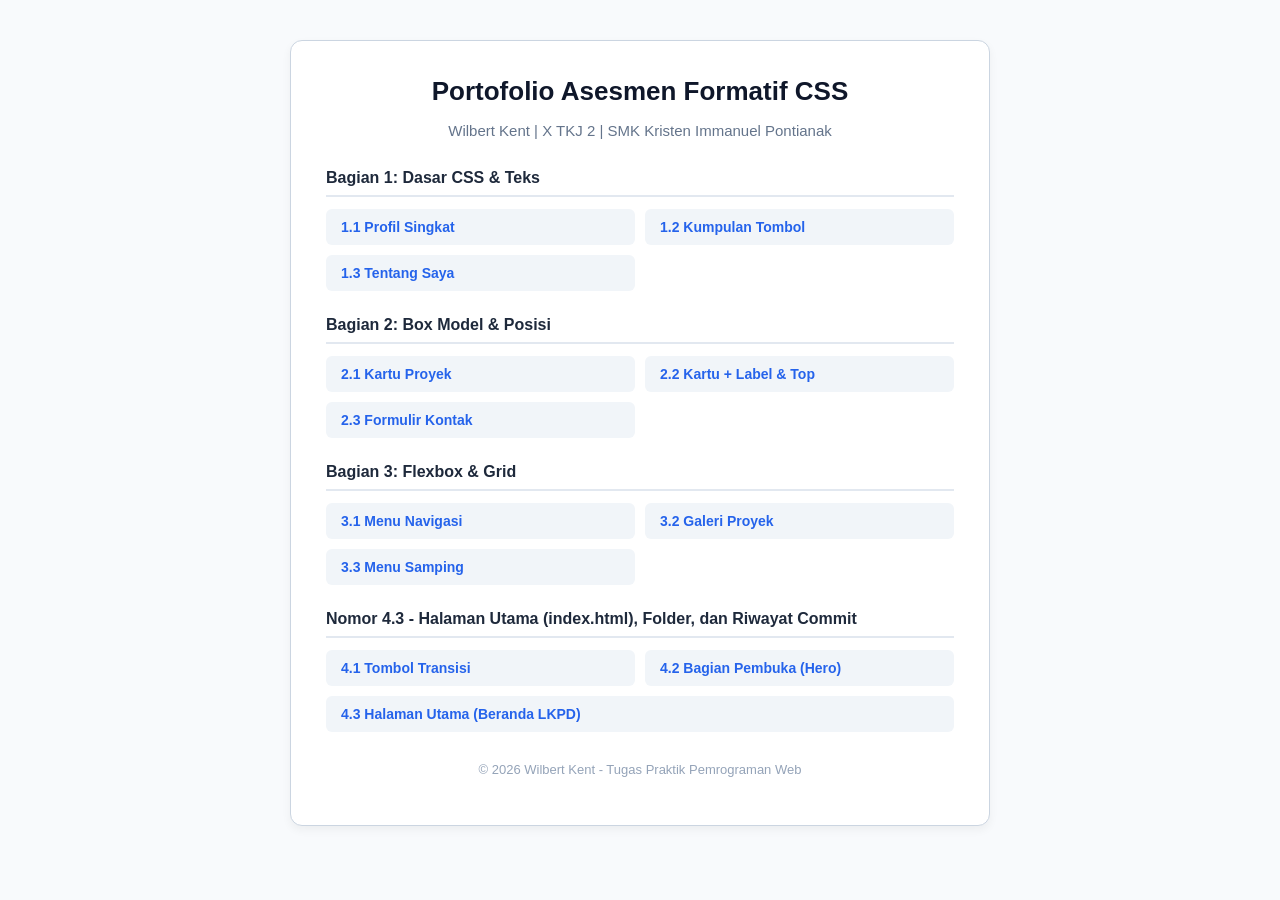
<file: index.html>
<!doctype html>
<html lang="id">
  <head>
    <meta charset="UTF-8" />
    <title>Portofolio Utama - Wilbert Kent</title>
    <style>
      * {
        box-sizing: border-box;
      }

      body {
        background-color: #f8fafc;
        font-family: Arial, sans-serif;
        margin: 0;
        padding: 40px;
      }

      .container {
        max-width: 700px;
        margin: 0 auto;
        background: #ffffff;
        padding: 35px;
        border-radius: 12px;
        box-shadow: 0 4px 10px rgba(0, 0, 0, 0.05);
        border: 1px solid #cbd5e1;
      }

      h1 {
        color: #0f172a;
        font-size: 26px;
        text-align: center;
        margin-top: 0;
        margin-bottom: 5px;
      }

      .subtitle {
        text-align: center;
        color: #64748b;
        font-size: 15px;
        margin-bottom: 30px;
      }

      /* Daftar Navigasi Menu Tugas */
      .menu-section {
        margin-bottom: 25px;
      }

      .menu-section h3 {
        color: #1e293b;
        font-size: 16px;
        border-bottom: 2px solid #e2e8f0;
        padding-bottom: 8px;
        margin-bottom: 12px;
      }

      .menu-list {
        list-style: none;
        padding: 0;
        margin: 0;
        display: grid;
        grid-template-columns: 1fr 1fr;
        gap: 10px;
      }

      .menu-list li a {
        display: block;
        background-color: #f1f5f9;
        color: #2563eb;
        padding: 10px 15px;
        border-radius: 6px;
        text-decoration: none;
        font-size: 14px;
        font-weight: bold;
        transition:
          background-color 0.2s,
          color 0.2s;
      }

      .menu-list li a:hover {
        background-color: #2563eb;
        color: #ffffff;
      }

      /* Membuat tombol 4.3 melebar penuh menutupi 2 kolom bawah */
      .full-width {
        grid-column: span 2;
      }

      footer {
        text-align: center;
        margin-top: 30px;
        color: #94a3b8;
        font-size: 13px;
      }
    </style>
  </head>
  <body>
    <div class="container">
      <h1>Portofolio Asesmen Formatif CSS</h1>
      <p class="subtitle">
        Wilbert Kent | X TKJ 2 | SMK Kristen Immanuel Pontianak
      </p>

      <!-- Bagian 1: Dasar CSS & Teks -->
      <div class="menu-section">
        <h3>Bagian 1: Dasar CSS & Teks</h3>
        <ul class="menu-list">
          <li><a href="pages/profile.html">1.1 Profil Singkat</a></li>
          <li><a href="components/button-set.html">1.2 Kumpulan Tombol</a></li>
          <li><a href="pages/about.html">1.3 Tentang Saya</a></li>
        </ul>
      </div>

      <!-- Bagian 2: Box Model & Posisi -->
      <div class="menu-section">
        <h3>Bagian 2: Box Model & Posisi</h3>
        <ul class="menu-list">
          <li><a href="components/card.html">2.1 Kartu Proyek</a></li>
          <li>
            <a href="components/card-badge.html">2.2 Kartu + Label & Top</a>
          </li>
          <li><a href="pages/contact.html">2.3 Formulir Kontak</a></li>
        </ul>
      </div>

      <!-- Bagian 3: Flexbox & Grid -->
      <div class="menu-section">
        <h3>Bagian 3: Flexbox & Grid</h3>
        <ul class="menu-list">
          <li><a href="components/navbar.html">3.1 Menu Navigasi</a></li>
          <li><a href="pages/gallery.html">3.2 Galeri Proyek</a></li>
          <li><a href="components/sidebar.html">3.3 Menu Samping</a></li>
        </ul>
      </div>

      <!-- Nomor 4.3 - Halaman Utama & Transisi Lengkap 4.1 - 4.3 -->
      <div class="menu-section">
        <h3>
          Nomor 4.3 - Halaman Utama (index.html), Folder, dan Riwayat Commit
        </h3>
        <ul class="menu-list">
          <li>
            <a href="components/interactive.html">4.1 Tombol Transisi</a>
          </li>
          <li>
            <a href="pages/hero.html">4.2 Bagian Pembuka (Hero)</a>
          </li>
          <li class="full-width">
           <a href="main-portfolio.html">4.3 Halaman Utama (Beranda LKPD)</a>
          </li>
        </ul>
      </div>

      <footer>
        <p>&copy; 2026 Wilbert Kent - Tugas Praktik Pemrograman Web</p>
      </footer>
    </div>
  </body>
</html>
</file>
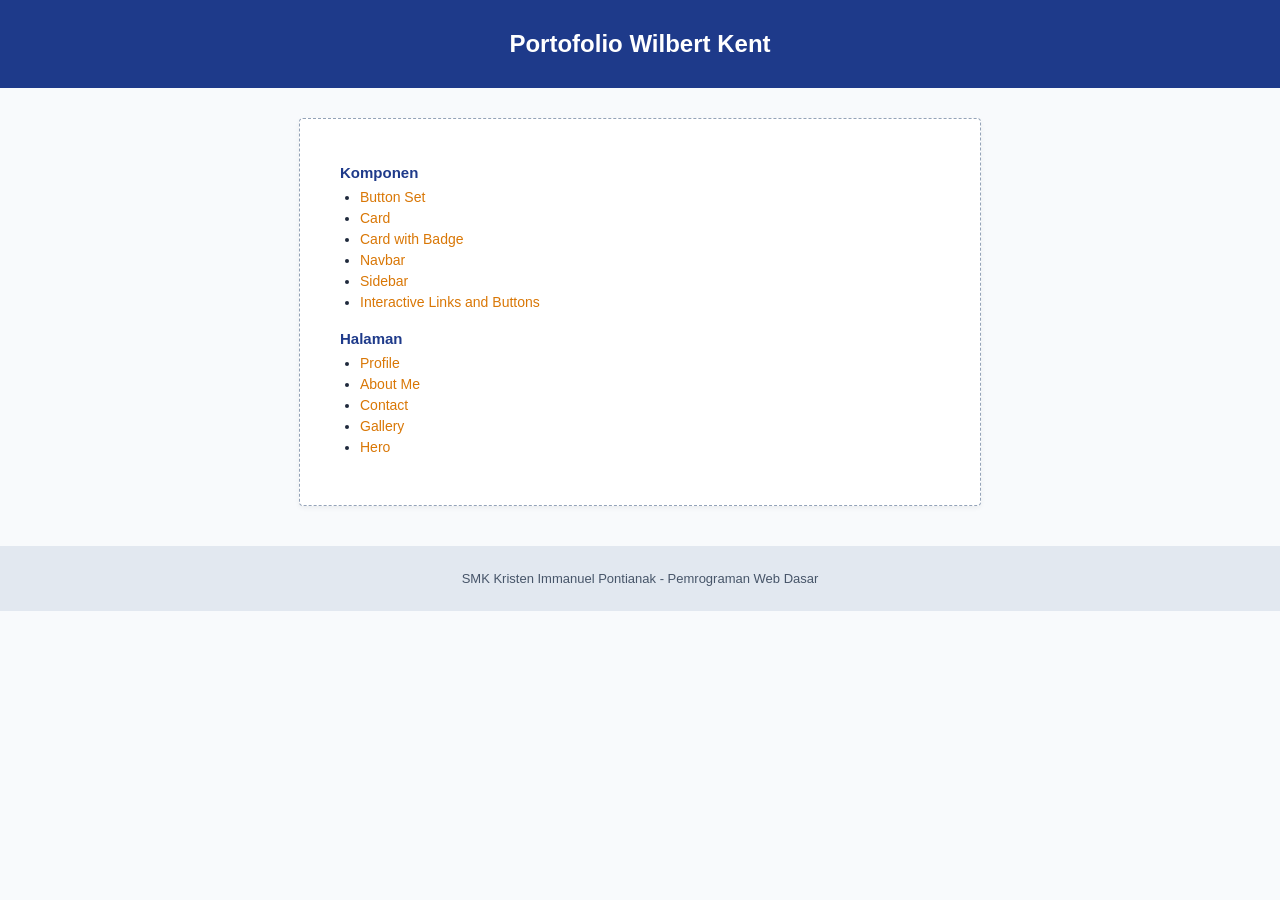
<file: main-portfolio.html>
<!doctype html>
<html lang="id">
  <head>
    <meta charset="UTF-8" />
    <title>Portofolio Wilbert Kent - Beranda LKPD</title>
    <!-- CSS Eksternal -->
    <link rel="stylesheet" href="styles/index.css" />
  </head>
  <body>
    <header>
      <h1>Portofolio Wilbert Kent</h1>
    </header>

    <main>
      <!-- Section Komponen (6 Tautan) -->
      <section id="components">
        <h2>Komponen</h2>
        <ul>
          <li><a href="components/button-set.html">Button Set</a></li>
          <li><a href="components/card.html">Card</a></li>
          <li><a href="components/card-badge.html">Card with Badge</a></li>
          <li><a href="components/navbar.html">Navbar</a></li>
          <li><a href="components/sidebar.html">Sidebar</a></li>
          <li>
            <a href="components/interactive.html"
              >Interactive Links and Buttons</a
            >
          </li>
        </ul>
      </section>

      <!-- Section Halaman (5 Tautan) -->
      <section id="pages">
        <h2>Halaman</h2>
        <ul>
          <li><a href="pages/profile.html">Profile</a></li>
          <li><a href="pages/about.html">About Me</a></li>
          <li><a href="pages/contact.html">Contact</a></li>
          <li><a href="pages/gallery.html">Gallery</a></li>
          <li><a href="pages/hero.html">Hero</a></li>
        </ul>
      </section>
    </main>

    <footer>
      <p>SMK Kristen Immanuel Pontianak - Pemrograman Web Dasar</p>
    </footer>
  </body>
</html>
</file>
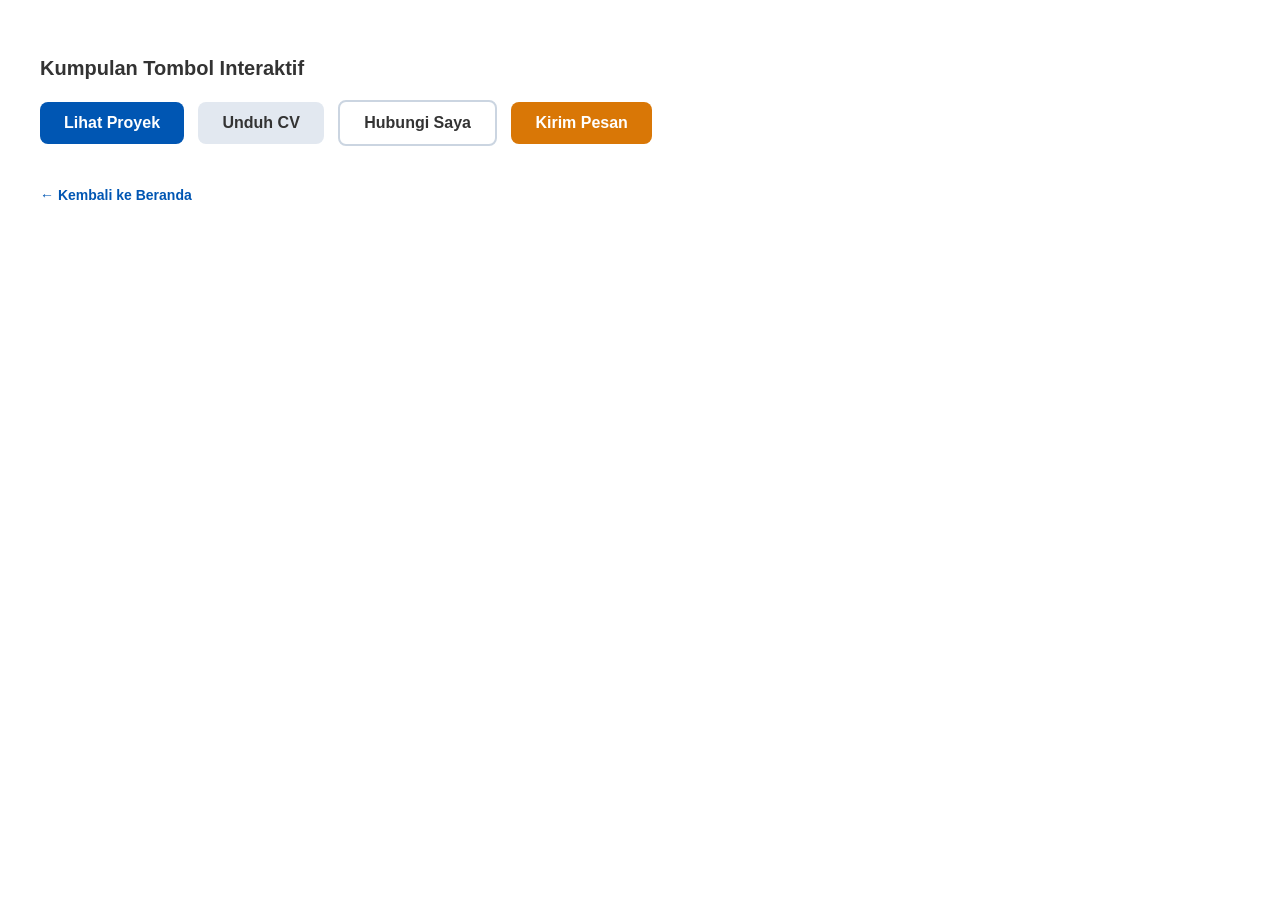
<file: components/button-set.html>
<!doctype html>
<html lang="id">
  <head>
    <meta charset="UTF-8" />
    <title>Kumpulan Tombol - Wilbert</title>
    <style>
      /* Pengaturan dasar halaman */
      body {
        background-color: #ffffff;
        font-family: Arial, sans-serif;
        margin: 0;
        padding: 40px;
      }

      h2 {
        color: #333;
        font-size: 20px;
        margin-bottom: 20px;
      }

      /* Pembungkus tombol */
      .button-group {
        margin-bottom: 30px;
      }

      /* Aturan utama untuk semua tombol (.btn) */
      .btn {
        display: inline-block;
        padding: 12px 24px;
        border-radius: 8px;
        font-weight: bold;
        text-decoration: none;
        margin-right: 10px;
        margin-bottom: 10px;
        cursor: pointer;
      }

      /* Warna latar belakang masing-masing tombol */
      .btn-primary {
        background-color: #0056b3;
        color: white;
      }

      /* Grouping selector untuk .btn-secondary dan .btn-outline (berbagi warna teks yang sama) */
      .btn-secondary,
      .btn-outline {
        color: #333;
      }

      .btn-secondary {
        background-color: #e2e8f0;
      }

      .btn-outline {
        background-color: #ffffff;
        border: 2px solid #cbd5e1;
      }

      .btn-send {
        background-color: #d97706;
        color: white;
      }

      /* Efek saat kursor menyentuh tombol (Pseudo-class :hover) */
      .btn-primary:hover {
        background-color: #004085;
      }

      .btn-secondary:hover {
        background-color: #cbd5e1;
      }

      .btn-outline:hover {
        background-color: #f1f5f9;
      }

      .btn-send:hover {
        background-color: #b45309;
      }
    </style>
  </head>
  <body>
    <main>
      <h2>Kumpulan Tombol Interaktif</h2>

      <!-- Div pembungkus tombol -->
      <div class="button-group">
        <a href="#" class="btn btn-primary">Lihat Proyek</a>
        <a href="#" class="btn btn-secondary">Unduh CV</a>
        <a href="#" class="btn btn-outline">Hubungi Saya</a>
        <a href="#" class="btn btn-send">Kirim Pesan</a>
      </div>
    </main>

    <!-- Tautan kembali ke beranda -->
    <footer>
      <a
        href="../index.html"
        style="
          color: #0056b3;
          text-decoration: none;
          font-size: 14px;
          font-weight: bold;
        "
        >← Kembali ke Beranda</a
      >
    </footer>
  </body>
</html>
</file>
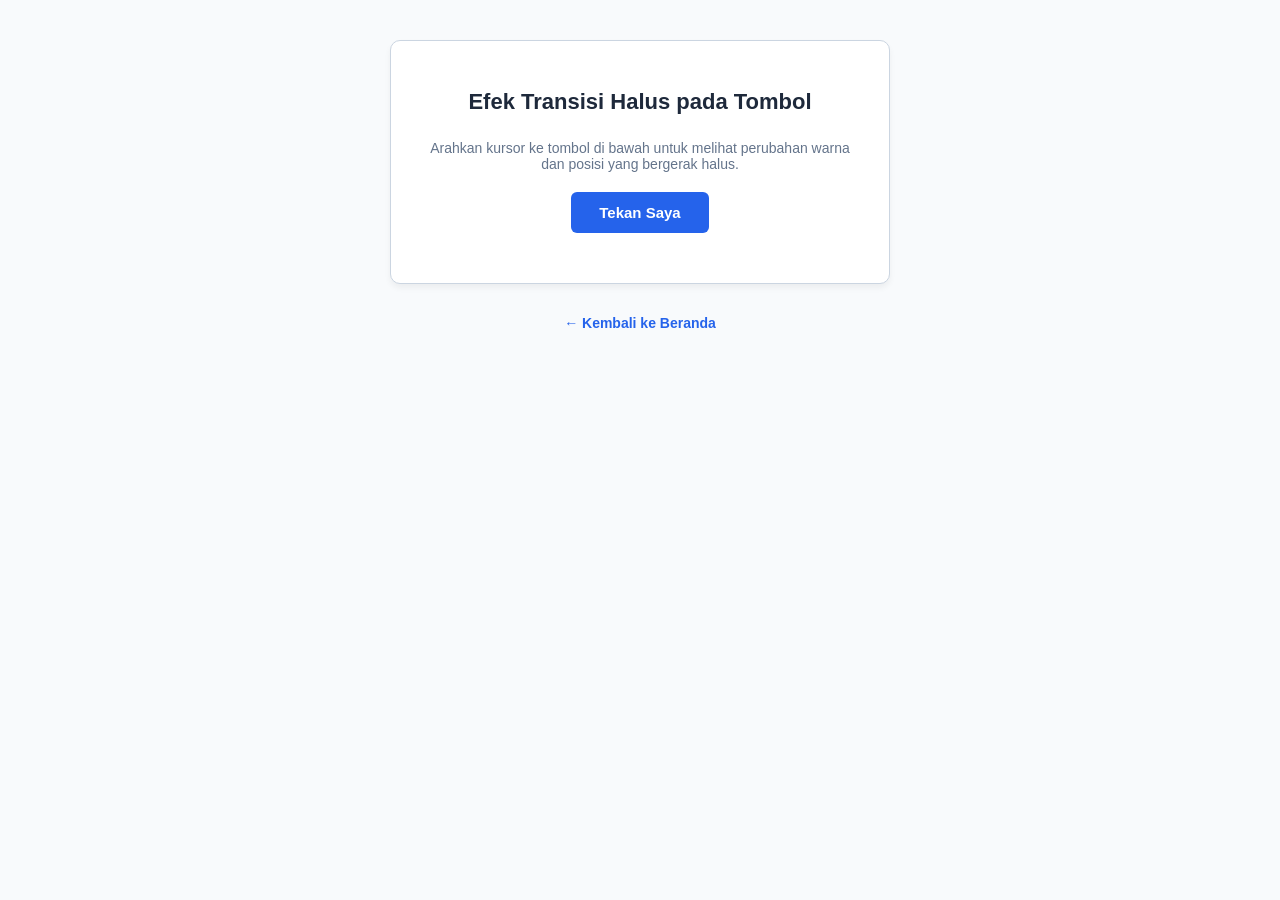
<file: components/button-transition.html>
<!doctype html>
<html lang="id">
  <head>
    <meta charset="UTF-8" />
    <title>Tombol Transisi Halus - Wilbert</title>
    <style>
      * {
        box-sizing: border-box;
      }

      body {
        background-color: #f8fafc;
        font-family: Arial, sans-serif;
        margin: 0;
        padding: 40px;
        text-align: center;
      }

      .container {
        max-width: 500px;
        margin: 0 auto;
        background: #ffffff;
        padding: 30px;
        border-radius: 10px;
        box-shadow: 0 4px 6px rgba(0, 0, 0, 0.05);
        border: 1px solid #cbd5e1;
      }

      h2 {
        color: #1e293b;
        font-size: 22px;
        margin-bottom: 25px;
      }

      /* Tombol dasar dengan transisi halus */
      .btn {
        display: inline-block;
        background-color: #2563eb;
        color: white;
        padding: 12px 28px;
        border-radius: 6px;
        text-decoration: none;
        font-weight: bold;
        font-size: 15px;
        margin-bottom: 20px;
        /* Properti transition untuk membuat efek bergerak halus */
        transition:
          background-color 0.3s ease,
          transform 0.2s ease,
          box-shadow 0.3s ease;
      }

      /* Efek saat kursor menyentuh tombol pertama */
      .btn:hover {
        background-color: #1d4ed8;
        transform: translateY(-3px);
        box-shadow: 0 6px 12px rgba(37, 99, 235, 0.2);
      }

      /* Footer dan tautan kembali */
      footer {
        text-align: center;
        margin-top: 30px;
      }

      footer a {
        color: #2563eb;
        text-decoration: none;
        font-weight: bold;
        font-size: 14px;
      }
    </style>
  </head>
  <body>
    <main>
      <div class="container">
        <h2>Efek Transisi Halus pada Tombol</h2>
        <p style="color: #64748b; font-size: 14px; margin-bottom: 20px">
          Arahkan kursor ke tombol di bawah untuk melihat perubahan warna dan
          posisi yang bergerak halus.
        </p>

        <!-- Tombol Interaktif -->
        <a href="#" class="btn">Tekan Saya</a>
      </div>
    </main>

    <footer>
      <a href="../index.html">&larr; Kembali ke Beranda</a>
    </footer>
  </body>
</html>
</file>
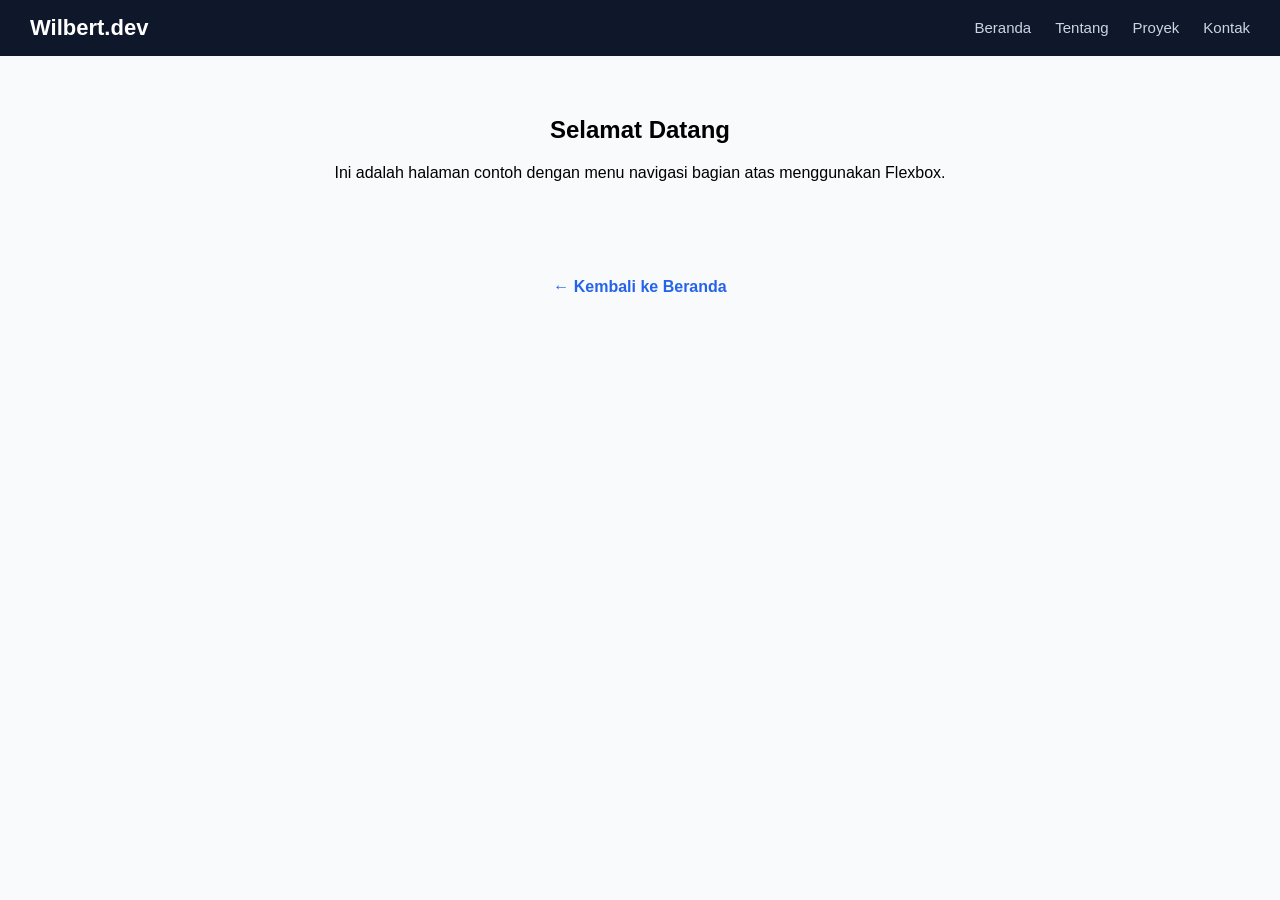
<file: components/navbar.html>
<!doctype html>
<html lang="id">
  <head>
    <meta charset="UTF-8" />
    <title>Menu Navigasi - Wilbert</title>
    <!-- Menyambungkan ke file CSS eksternal -->
    <link rel="stylesheet" href="../styles/navbar.css" />
  </head>
  <body>
    <!-- Header dengan ID main-header -->
    <header id="main-header">
      <nav class="navbar">
        <!-- Logo di sebelah kiri -->
        <div class="logo">Wilbert.dev</div>

        <!-- Daftar menu navigasi di sebelah kanan -->
        <ul class="nav-menu">
          <li><a href="#">Beranda</a></li>
          <li><a href="#">Tentang</a></li>
          <li><a href="#">Proyek</a></li>
          <li><a href="#">Kontak</a></li>
        </ul>
      </nav>
    </header>

    <!-- Isi pengisi halaman -->
    <main style="padding: 40px; text-align: center">
      <h2>Selamat Datang</h2>
      <p>
        Ini adalah halaman contoh dengan menu navigasi bagian atas menggunakan
        Flexbox.
      </p>
    </main>

    <!-- Tautan kembali ke beranda -->
    <footer style="text-align: center; margin-top: 40px">
      <a
        href="../index.html"
        style="color: #2563eb; text-decoration: none; font-weight: bold"
        >← Kembali ke Beranda</a
      >
    </footer>
  </body>
</html>
</file>
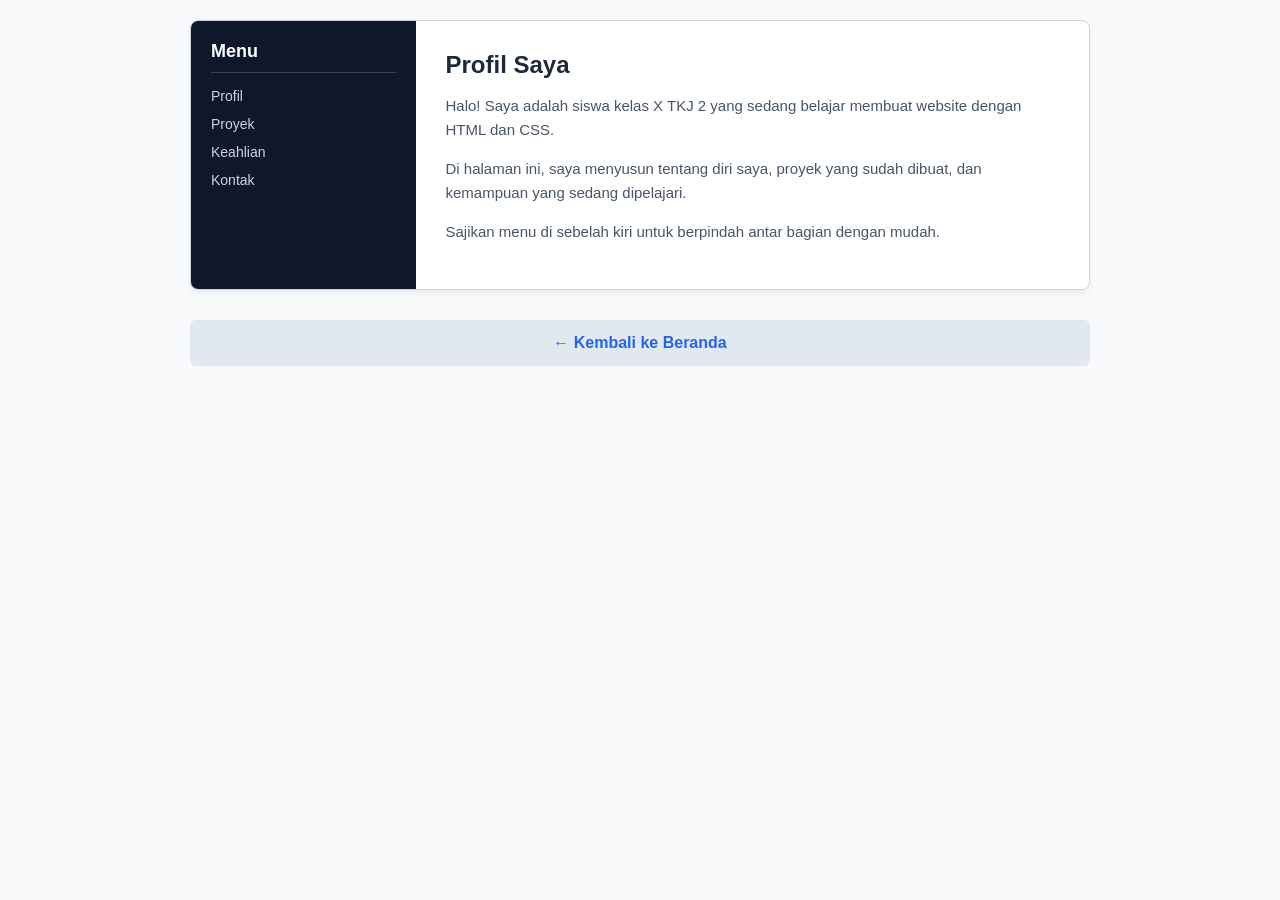
<file: components/sidebar.html>
<!doctype html>
<html lang="id">
  <head>
    <meta charset="UTF-8" />
    <title>Menu Samping (Sidebar) - Wilbert</title>
    <style>
      /* Selector universal untuk box-sizing */
      * {
        box-sizing: border-box;
      }

      body {
        margin: 0;
        font-family: Arial, sans-serif;
        background-color: #f8fafc;
        padding: 20px;
      }

      /* Layout dua kolom menggunakan Flexbox */
      .layout {
        display: flex;
        max-width: 900px;
        margin: 0 auto;
        background-color: #ffffff;
        border-radius: 8px;
        overflow: hidden;
        box-shadow: 0 4px 6px rgba(0, 0, 0, 0.05);
        border: 1px solid #cbd5e1;
      }

      /* Sidebar (Menu di kiri, lebar 25%) */
      #sidebar {
        width: 25%;
        background-color: #0f172a;
        color: #ffffff;
        padding: 20px;
      }

      #sidebar h3 {
        font-size: 18px;
        margin-top: 0;
        margin-bottom: 15px;
        border-bottom: 1px solid #334155;
        padding-bottom: 10px;
      }

      #sidebar nav {
        display: flex;
        flex-direction: column;
        gap: 12px;
      }

      #sidebar a {
        color: #cbd5e1;
        text-decoration: none;
        font-size: 14px;
      }

      #sidebar a:hover {
        color: #ffffff;
        text-decoration: underline;
      }

      /* Konten utama di sebelah kanan (lebar 75%) */
      .main-content {
        width: 75%;
        padding: 30px;
      }

      .main-content h1 {
        color: #1e293b;
        font-size: 24px;
        margin-top: 0;
        margin-bottom: 15px;
      }

      .main-content p {
        color: #475569;
        font-size: 15px;
        line-height: 1.6;
        margin-bottom: 15px;
      }

      /* Footer dengan latar belakang abu-abu dan rata tengah */
      footer {
        text-align: center;
        margin-top: 30px;
        background-color: #e2e8f0;
        padding: 14px;
        border-radius: 6px;
        max-width: 900px;
        margin-left: auto;
        margin-right: auto;
      }

      footer a {
        color: #2563eb;
        text-decoration: none;
        font-weight: bold;
      }
    </style>
  </head>
  <body>
    <!-- Pembungkus Layout Dua Kolom -->
    <div class="layout">
      <!-- Menu Samping (Sidebar) di Kiri -->
      <aside id="sidebar">
        <h3>Menu</h3>
        <nav>
          <a href="#">Profil</a>
          <a href="#">Proyek</a>
          <a href="#">Keahlian</a>
          <a href="#">Kontak</a>
        </nav>
      </aside>

      <!-- Isi Halaman Utama di Kanan -->
      <main class="main-content">
        <h1>Profil Saya</h1>
        <p>
          Halo! Saya adalah siswa kelas X TKJ 2 yang sedang belajar membuat
          website dengan HTML dan CSS.
        </p>
        <p>
          Di halaman ini, saya menyusun tentang diri saya, proyek yang sudah
          dibuat, dan kemampuan yang sedang dipelajari.
        </p>
        <p>
          Sajikan menu di sebelah kiri untuk berpindah antar bagian dengan
          mudah.
        </p>
      </main>
    </div>

    <!-- Footer di luar layout -->
    <footer>
      <a href="../index.html">&larr; Kembali ke Beranda</a>
    </footer>
  </body>
</html>
</file>
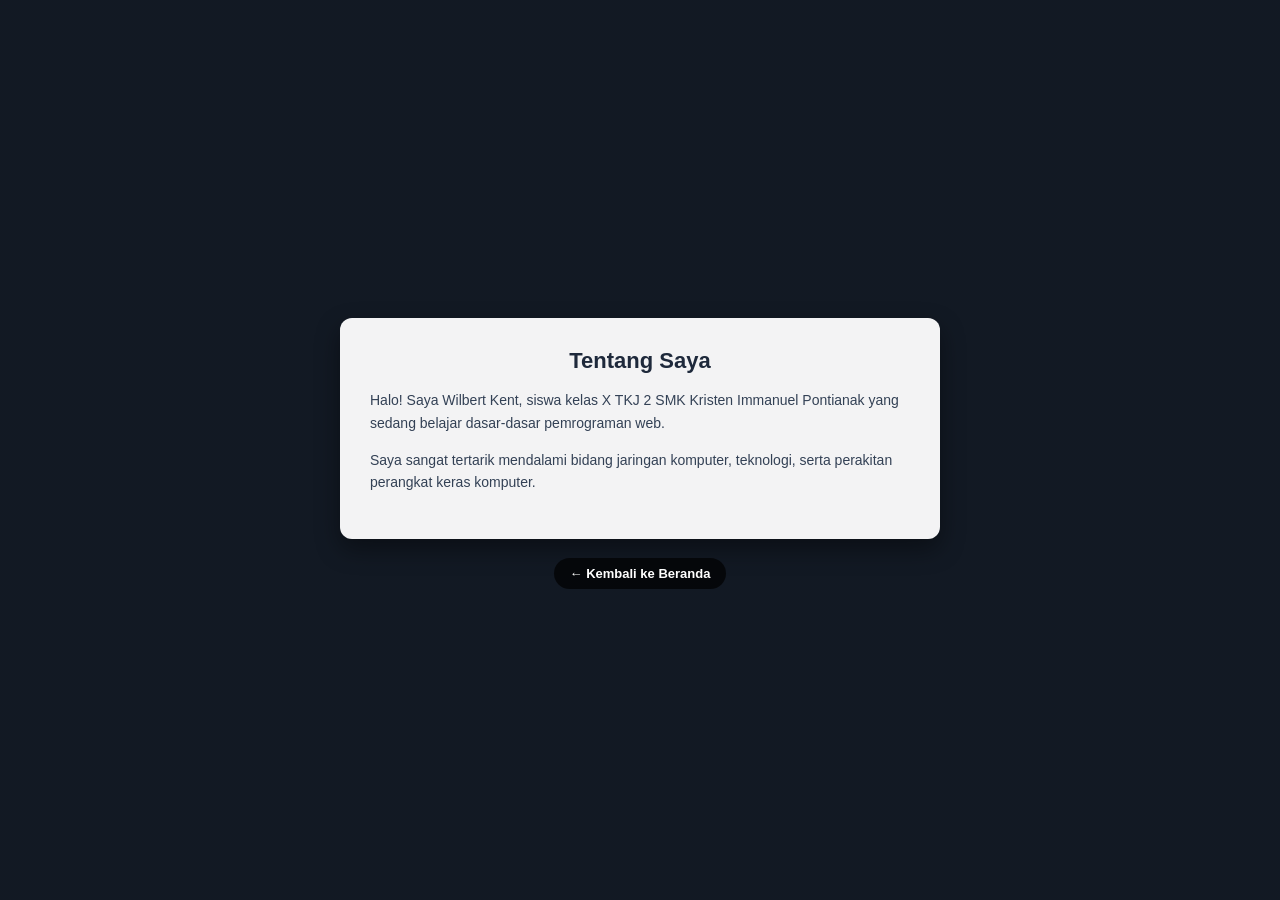
<file: pages/about.html>
<!doctype html>
<html lang="id">
  <head>
    <meta charset="UTF-8" />
    <title>Tentang Saya - Wilbert</title>
    <style>
      * {
        box-sizing: border-box;
      }

      body {
        margin: 0;
        padding: 0;
        min-height: 100vh;
        font-family: Arial, sans-serif;
        background-color: #1e293b;
        background-image:
          linear-gradient(rgba(0, 0, 0, 0.4), rgba(0, 0, 0, 0.4)),
          url("https://images.unsplash.com/photo-1448375240586-882707db888b?q=80&w=1600&auto=format&fit=crop");
        background-size: cover;
        background-position: center;
        background-repeat: no-repeat;
        display: flex;
        flex-direction: column;
        justify-content: center;
        align-items: center;
      }

      .about-card {
        background: rgba(255, 255, 255, 0.95);
        max-width: 600px;
        width: 90%;
        padding: 30px;
        border-radius: 12px;
        box-shadow: 0 10px 25px rgba(0, 0, 0, 0.4);
        text-align: center;
      }

      .about-card h2 {
        margin-top: 0;
        color: #1e293b;
        font-size: 22px;
        margin-bottom: 15px;
      }

      .about-card p {
        font-size: 14px;
        color: #334155;
        line-height: 1.6;
        margin-bottom: 15px;
        text-align: left;
      }

      .back-link {
        margin-top: 25px;
        text-align: center;
      }

      .back-link a {
        color: #ffffff;
        background-color: rgba(0, 0, 0, 0.7);
        padding: 8px 16px;
        border-radius: 20px;
        text-decoration: none;
        font-size: 13px;
        font-weight: bold;
      }

      .back-link a:hover {
        background-color: rgba(0, 0, 0, 0.9);
      }
    </style>
  </head>
  <body>
    <div class="about-card">
      <h2>Tentang Saya</h2>
      <p>
        Halo! Saya Wilbert Kent, siswa kelas X TKJ 2 SMK Kristen Immanuel
        Pontianak yang sedang belajar dasar-dasar pemrograman web.
      </p>
      <p>
        Saya sangat tertarik mendalami bidang jaringan komputer, teknologi,
        serta perakitan perangkat keras komputer.
      </p>
    </div>

    <div class="back-link">
      <a href="../index.html">&larr; Kembali ke Beranda</a>
    </div>
  </body>
</html>
</file>
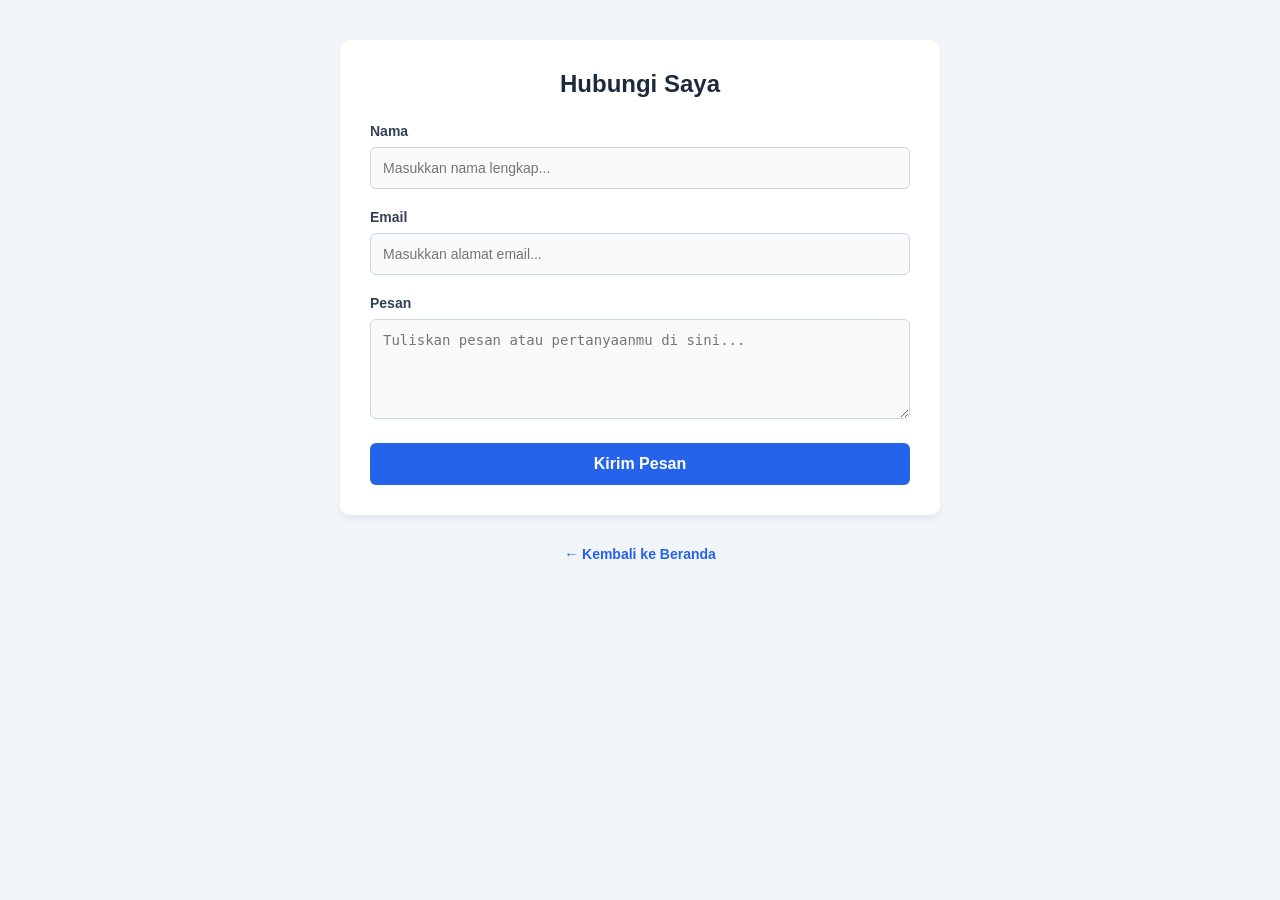
<file: pages/contact.html>
<!DOCTYPE html>
<html lang="id">
<head>
    <meta charset="UTF-8">
    <title>Formulir Kontak - Wilbert</title>
    <style>
        * {
            box-sizing: border-box;
        }

        body {
            background-color: #f1f5f9;
            font-family: Arial, sans-serif;
            margin: 0;
            padding: 40px;
        }

        /* Pengaturan bagian kontak dengan ID #contact */
        #contact {
            max-width: 600px;
            margin: 0 auto;
            background-color: #ffffff;
            padding: 30px;
            border-radius: 10px;
            box-shadow: 0 4px 6px rgba(0, 0, 0, 0.05);
        }

        /* Judul h2 di dalam form */
        .contact-form h2 {
            text-align: center;
            color: #1e293b;
            font-size: 24px;
            margin-top: 0;
            margin-bottom: 25px;
        }

        /* Jarak antar form-group */
        .form-group {
            margin-bottom: 20px;
        }

        /* Label dengan selector descendant */
        .form-group label {
            display: block;
            font-weight: bold;
            color: #334155;
            margin-bottom: 8px;
            font-size: 14px;
        }

        /* Kotak input dan textarea (Grouping dan Descendant) */
        .form-group input, 
        .form-group textarea {
            width: 100%;
            padding: 12px;
            border: 1px solid #cbd5e1;
            border-radius: 6px;
            font-size: 14px;
            color: #1e293b;
            background-color: #f8fafc;
        }

        .form-group textarea {
            resize: vertical;
            height: 100px;
        }

        /* Efek saat kotak isian diklik (Pseudo-class :focus) */
        .form-group input:focus, 
        .form-group textarea:focus {
            outline: none;
            border-color: #2563eb;
            background-color: #ffffff;
            box-shadow: 0 0 0 3px rgba(37, 99, 235, 0.1);
        }

        /* Tombol Kirim Pesan */
        .btn-submit {
            display: block;
            width: 100%;
            background-color: #2563eb;
            color: white;
            padding: 12px;
            border: none;
            border-radius: 6px;
            font-size: 16px;
            font-weight: bold;
            cursor: pointer;
            transition: background-color 0.2s;
        }

        .btn-submit:hover {
            background-color: #1d4ed8;
        }

        /* Tautan kembali ke beranda */
        footer {
            text-align: center;
            margin-top: 30px;
        }

        footer a {
            color: #2563eb;
            text-decoration: none;
            font-weight: bold;
            font-size: 14px;
        }

        footer a:hover {
            text-decoration: underline;
        }
    </style>
</head>
<body>

    <main>
        <!-- Bagian Kontak -->
        <section id="contact">
            <form class="contact-form">
                <h2>Hubungi Saya</h2>

                <!-- Input Nama -->
                <div class="form-group">
                    <label for="nama">Nama</label>
                    <input type="text" id="nama" name="nama" placeholder="Masukkan nama lengkap...">
                </div>

                <!-- Input Email -->
                <div class="form-group">
                    <label for="email">Email</label>
                    <input type="email" id="email" name="email" placeholder="Masukkan alamat email...">
                </div>

                <!-- Input Pesan -->
                <div class="form-group">
                    <label for="pesan">Pesan</label>
                    <textarea id="pesan" name="pesan" placeholder="Tuliskan pesan atau pertanyaanmu di sini..."></textarea>
                </div>

                <!-- Tombol Submit -->
                <button type="submit" class="btn-submit">Kirim Pesan</button>
            </form>
        </section>
    </main>

    <!-- Tautan kembali ke beranda -->
    <footer>
        <a href="../index.html">&larr; Kembali ke Beranda</a>
    </footer>

</body>
</html>
</file>
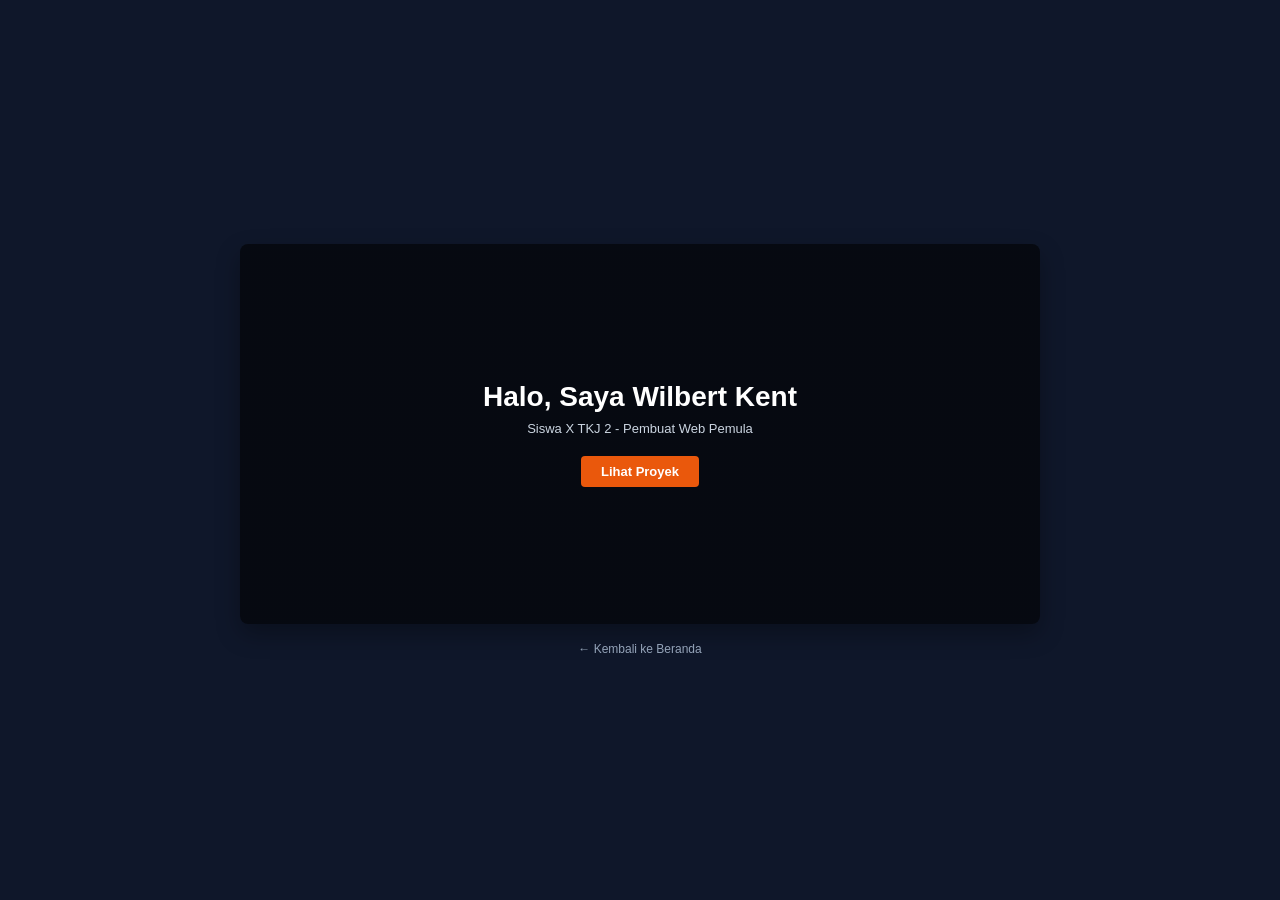
<file: pages/hero.html>
<!doctype html>
<html lang="id">
  <head>
    <meta charset="UTF-8" />
    <title>Nomor 4.2 - Hero Beranimasi</title>
    <style>
      * {
        box-sizing: border-box;
      }

      body {
        margin: 0;
        padding: 0;
        min-height: 100vh;
        font-family: Arial, sans-serif;
        background-color: #0f172a;
        display: flex;
        flex-direction: column;
        justify-content: center;
        align-items: center;
      }

      /* Container Hero dengan Background Gambar Hutan/Pemandangan Dark */
      .hero-section {
        width: 90%;
        max-width: 800px;
        height: 380px;
        background-image:
          linear-gradient(rgba(0, 0, 0, 0.6), rgba(0, 0, 0, 0.6)),
          url("https://images.unsplash.com/photo-1448375240586-882707db888b?q=80&w=1600&auto=format&fit=crop");
        background-size: cover;
        background-position: center;
        border-radius: 8px;
        display: flex;
        flex-direction: column;
        justify-content: center;
        align-items: center;
        text-align: center;
        color: white;
        box-shadow: 0 10px 25px rgba(0, 0, 0, 0.3);
      }

      /* Animasi Keyframes: Muncul perlahan sambil naik dari bawah */
      @keyframes fadeInUp {
        from {
          opacity: 0;
          transform: translateY(30px);
        }
        to {
          opacity: 1;
          transform: translateY(0);
        }
      }

      /* Grouping Selector untuk Konten Pembuka */
      .hero-content h1,
      .hero-content p,
      .hero-content .btn-hero {
        animation: fadeInUp 1.2s ease-out forwards;
      }

      .hero-content h1 {
        font-size: 28px;
        margin: 0 0 8px 0;
        font-weight: bold;
      }

      .hero-content p {
        font-size: 13px;
        color: #cbd5e1;
        margin: 0 0 20px 0;
      }

      .hero-content .btn-hero {
        display: inline-block;
        background-color: #ea580c;
        color: white;
        padding: 8px 20px;
        border-radius: 4px;
        text-decoration: none;
        font-size: 13px;
        font-weight: bold;
        transition: background-color 0.3s;
      }

      .hero-content .btn-hero:hover {
        background-color: #c2410c;
      }

      /* Link Kembali ke Beranda */
      .back-link {
        margin-top: 15px;
        text-align: center;
      }

      .back-link a {
        color: #94a3b8;
        font-size: 12px;
        text-decoration: none;
      }

      .back-link a:hover {
        color: #ffffff;
        text-decoration: underline;
      }
    </style>
  </head>
  <body>
    <!-- Section Pembuka (Hero) -->
    <div class="hero-section">
      <div class="hero-content">
        <h1>Halo, Saya Wilbert Kent</h1>
        <p>Siswa X TKJ 2 - Pembuat Web Pemula</p>
        <a href="#" class="btn-hero">Lihat Proyek</a>
      </div>
    </div>

    <!-- Tombol Kembali ke Beranda -->
    <div class="back-link">
      <a href="../index.html">&larr; Kembali ke Beranda</a>
    </div>
  </body>
</html>
</file>
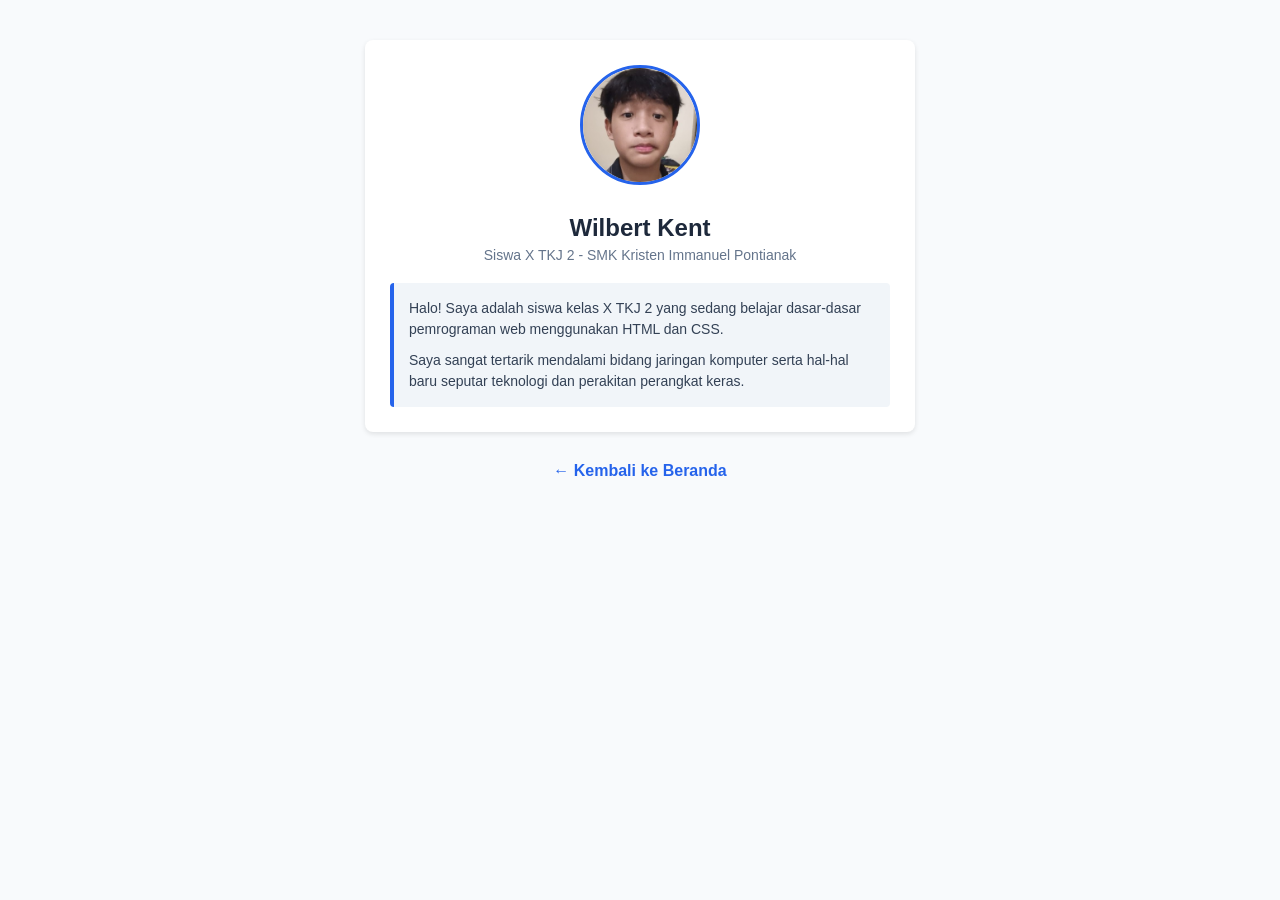
<file: pages/profile.html>
<!doctype html>
<html lang="id">
  <head>
    <meta charset="UTF-8" />
    <title>Profil Singkat - Wilbert</title>
    <style>
      * {
        box-sizing: border-box;
      }

      body {
        background-color: #f8fafc;
        font-family: Arial, sans-serif;
        margin: 0;
        padding: 40px;
      }

      .profile-container {
        max-width: 550px;
        margin: 0 auto;
        background: #ffffff;
        padding: 25px;
        border-radius: 8px;
        box-shadow: 0 2px 5px rgba(0, 0, 0, 0.1);
        text-align: center;
      }

      .profile-container img {
        width: 120px;
        height: 120px;
        border-radius: 50%;
        object-fit: cover;
        border: 3px solid #2563eb;
        margin-bottom: 15px;
      }

      h1 {
        margin: 10px 0 5px 0;
        color: #1e293b;
        font-size: 24px;
      }

      h3 {
        margin: 0 0 20px 0;
        color: #64748b;
        font-size: 14px;
        font-weight: normal;
      }

      .bio-box {
        background-color: #f1f5f9;
        border-left: 4px solid #2563eb;
        padding: 15px;
        text-align: left;
        border-radius: 4px;
        margin-top: 15px;
      }

      .bio-box p {
        margin: 0 0 10px 0;
        font-size: 14px;
        color: #334155;
        line-height: 1.5;
      }

      .bio-box p:last-child {
        margin-bottom: 0;
      }

      footer {
        text-align: center;
        margin-top: 30px;
      }

      footer a {
        color: #2563eb;
        text-decoration: none;
        font-weight: bold;
      }
    </style>
  </head>
  <body>
    <div class="profile-container">
      <!-- Foto Profil Asli -->
      <img src="../assets/images/profile.png" alt="Foto Profil Wilbert" />

      <h1>Wilbert Kent</h1>
      <h3>Siswa X TKJ 2 - SMK Kristen Immanuel Pontianak</h3>

      <div class="bio-box">
        <p>
          Halo! Saya adalah siswa kelas X TKJ 2 yang sedang belajar dasar-dasar
          pemrograman web menggunakan HTML dan CSS.
        </p>
        <p>
          Saya sangat tertarik mendalami bidang jaringan komputer serta hal-hal
          baru seputar teknologi dan perakitan perangkat keras.
        </p>
      </div>
    </div>

    <footer>
      <a href="../index.html">&larr; Kembali ke Beranda</a>
    </footer>
  </body>
</html>
</file>
<file: styles/index.css>
/* Pengaturan Dasar */
body {
  font-family: Arial, sans-serif;
  background-color: #f8fafc;
  margin: 0;
  padding: 0;
  color: #1e293b;
}

/* Header: Latar biru gelap, teks putih, rata tengah */
header {
  background-color: #1e3a8a;
  color: #ffffff;
  text-align: center;
  padding: 30px 20px;
}

header h1 {
  margin: 0;
  font-size: 24px;
}

/* Kotak Utama / Main */
main {
  max-width: 600px;
  margin: 30px auto;
  background: #ffffff;
  padding: 30px 40px;
  border-radius: 4px;
  box-shadow: 0 2px 5px rgba(0, 0, 0, 0.05);
  border: 1px dashed #94a3b8;
}

/* Judul Kategori Komponen & Halaman */
#components h2,
#pages h2 {
  font-size: 15px;
  color: #1e3a8a;
  margin-top: 15px;
  margin-bottom: 8px;
}

/* Daftar Tautan List */
ul {
  padding-left: 20px;
  margin-top: 0;
  margin-bottom: 20px;
}

li {
  margin-bottom: 5px;
  font-size: 14px;
}

/* Warna Tautan / Link */
main a {
  color: #d97706;
  text-decoration: none;
}

main a:hover {
  text-decoration: underline;
}

/* Footer bawah */
footer {
  background-color: #e2e8f0;
  text-align: center;
  padding: 12px;
  font-size: 13px;
  color: #475569;
  margin-top: 40px;
}
</file>
<file: styles/navbar.css>
/* Aturan dasar body */
body {
  margin: 0;
  font-family: Arial, sans-serif;
  background-color: #f8fafc;
}

/* Header dengan latar belakang gelap */
#main-header {
  background-color: #0f172a;
}

/* Navbar menggunakan Flexbox untuk memisahkan logo dan menu */
.navbar {
  display: flex;
  justify-content: space-between;
  align-items: center;
  padding: 15px 30px;
}

/* Tampilan logo di kiri */
.logo {
  color: #ffffff;
  font-size: 22px;
  font-weight: bold;
}

/* Daftar menu (ul) menggunakan Flexbox */
.nav-menu {
  display: flex;
  gap: 24px;
  margin: 0;
  padding: 0;
}

/* Menghilangkan titik hitam pada daftar list menggunakan selector child (>) */
.nav-menu > li {
  list-style: none;
}

/* Tautan menu menggunakan selector descendant */
.nav-menu a {
  color: #cbd5e1;
  text-decoration: none;
  font-size: 15px;
  font-weight: 500;
  transition: color 0.2s;
}

/* Efek saat kursor menyentuh menu (hover) */
.nav-menu a:hover {
  color: #ffffff;
}
</file>
